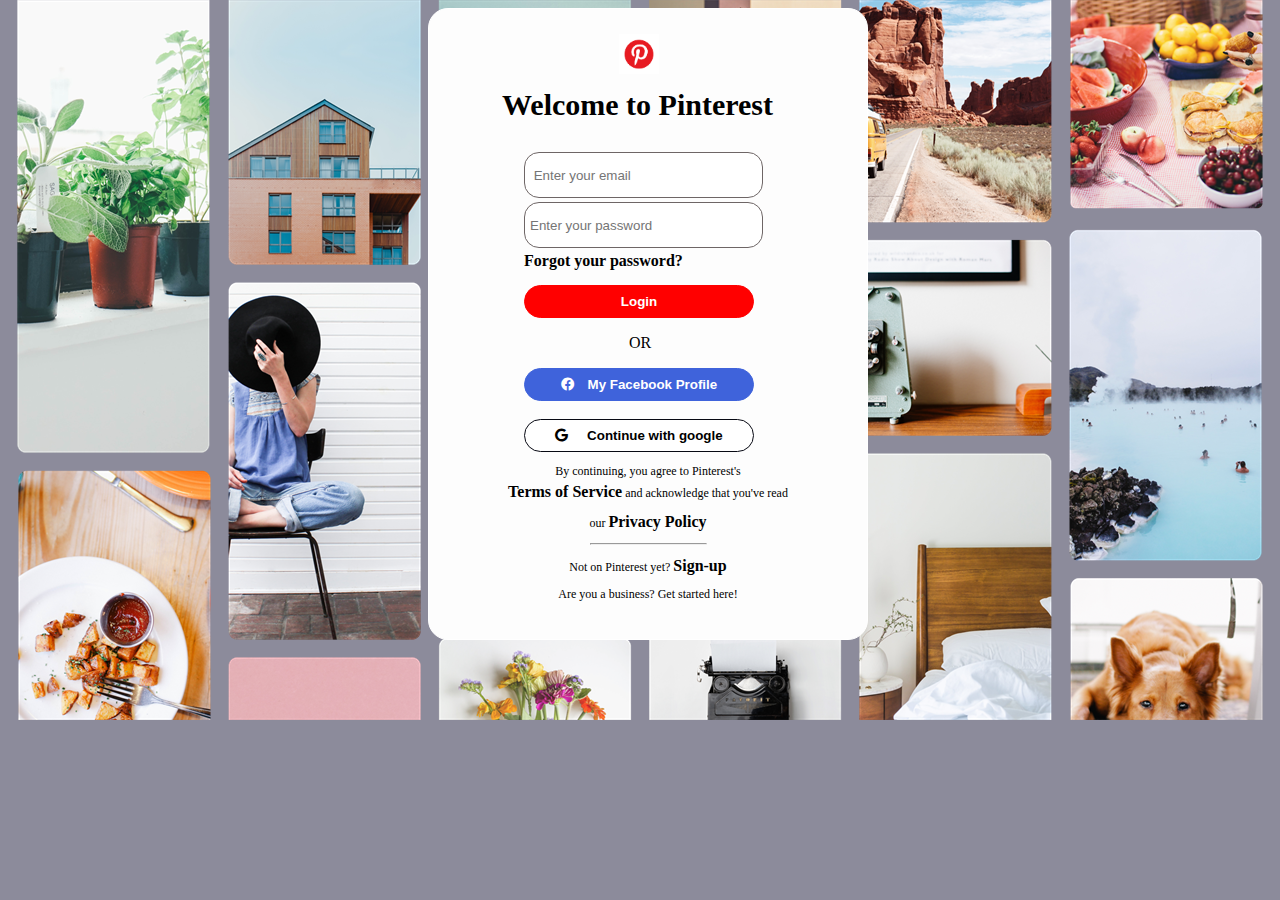
<file: class 5/index.html>
<!DOCTYPE html>
<html lang="en">
  <head>
    <meta charset="UTF-8" />
    <meta http-equiv="X-UA-Compatible" content="IE=edge" />
    <meta name="viewport" content="width=device-width, initial-scale=1.0" />
    <title>Login page like Printarest</title>
    <link rel="stylesheet" href="font/css/all.min.css" />
    <link rel="stylesheet" href="css/login-page.css" />
  </head>
  <body>
    <div id="div1">
      <img id="img1" src="photo/printarest.png" alt="" />
      <p id="p1">Welcome to Pinterest</p>
      <form>
        <input
          id="email"
          type="email"
          placeholder=" Enter your email"
          required
        /><br />
        <input
          id="password"
          type="password"
          placeholder="Enter your password"
          required
        /><br />
        <a id="a1" href="Html/forgot.html" target="blank">Forgot your password?</a><br />
        <input id="login" type="submit" value="Login" /><br />

        <!-- <input id="facebook" type="submit" value="Continue with Facebook"  ><br>
        <input id="google" type="submit" value="Continue with Google"> -->
      </form>
      <p id="p2">OR</p>

      <!-- facebook button -->

      <button id="button1">
        <i class="fab fa-facebook"></i>
        <a id="facebook-link" href="Html/facebook.html" target="_blank"
          > My Facebook Profile</a
        ></button
      ><br /><br />

      <!-- google button -->

      <button id="button2">
        <i class="fab fa-google"></i>
        <a id="google-link" href="">Continue with google</a>
      </button>

      <!-- by continue section -->

      <div>
        <p class="agree">By continuing, you agree to Pinterest's</p>
        <p class="service">
          <a id="terms" href="#">Terms of Service</a> and acknowledge that
          you've read
        </p>
        <p class="our">our <a id="policy" href="#">Privacy Policy</a></p>
        <hr class="hr1" />
        <p class="on">
          Not on Pinterest yet? <a id="sing" href="Html/sinup.html">Sign-up</a>
        </p>
        <p class="you">Are you a business? Get started here!</p>
      </div>
    </div>
  </body>
</html>
</file>
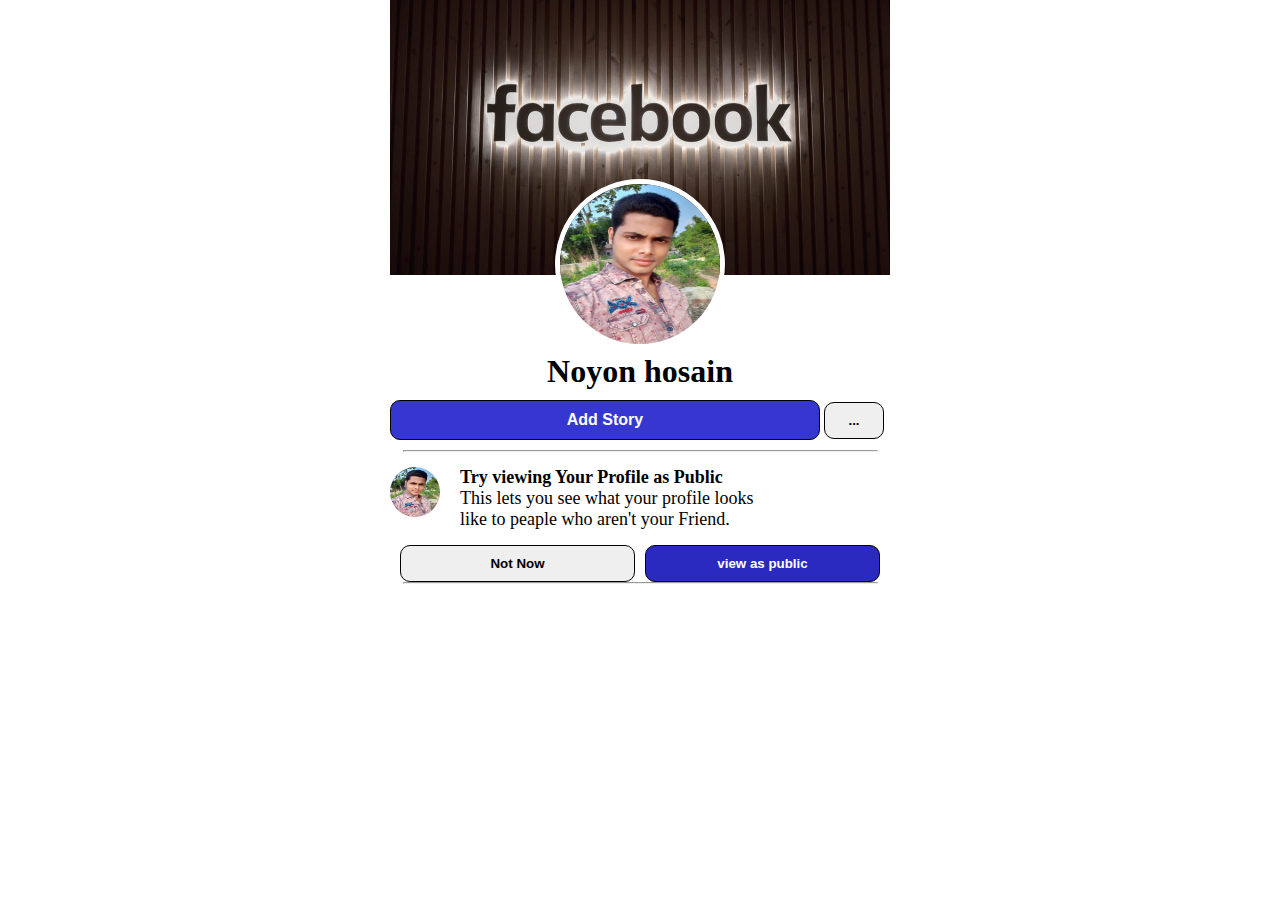
<file: class 5/Html/facebook.html>
<!DOCTYPE html>
<html lang="en">
  <head>
    <title>Facebook profile</title>
    <link rel="stylesheet" href="../css/facebook.css">
   
  </head>
  <body>
    <div class="div1">

            <img src="../photo/cover.jpeg" alt="">
            
            <p>
                <img class="img2" src="../photo/noyon.jpg" alt="">
            </p>

          <h1>Noyon hosain</h1>

          <div class="div2">
            <button class="btn1">Add Story</button>
            <button>...</button><hr>
          </div>

          <div class="div3">
                <img class="img3" src="../photo/noyon.jpg" alt="">
                <p class="try">Try viewing Your Profile as Public</p>
                <p class="this"> This lets you see what your profile looks</p>
                <p class="like">like to peaple who aren't your Friend.</p>
        </div>

        <div class="div2">
            <button class="btn3">Not Now</button>
            <button class="btn4">view as public</button><hr>
          </div>

    </div>
  </body>
</html>
</file>
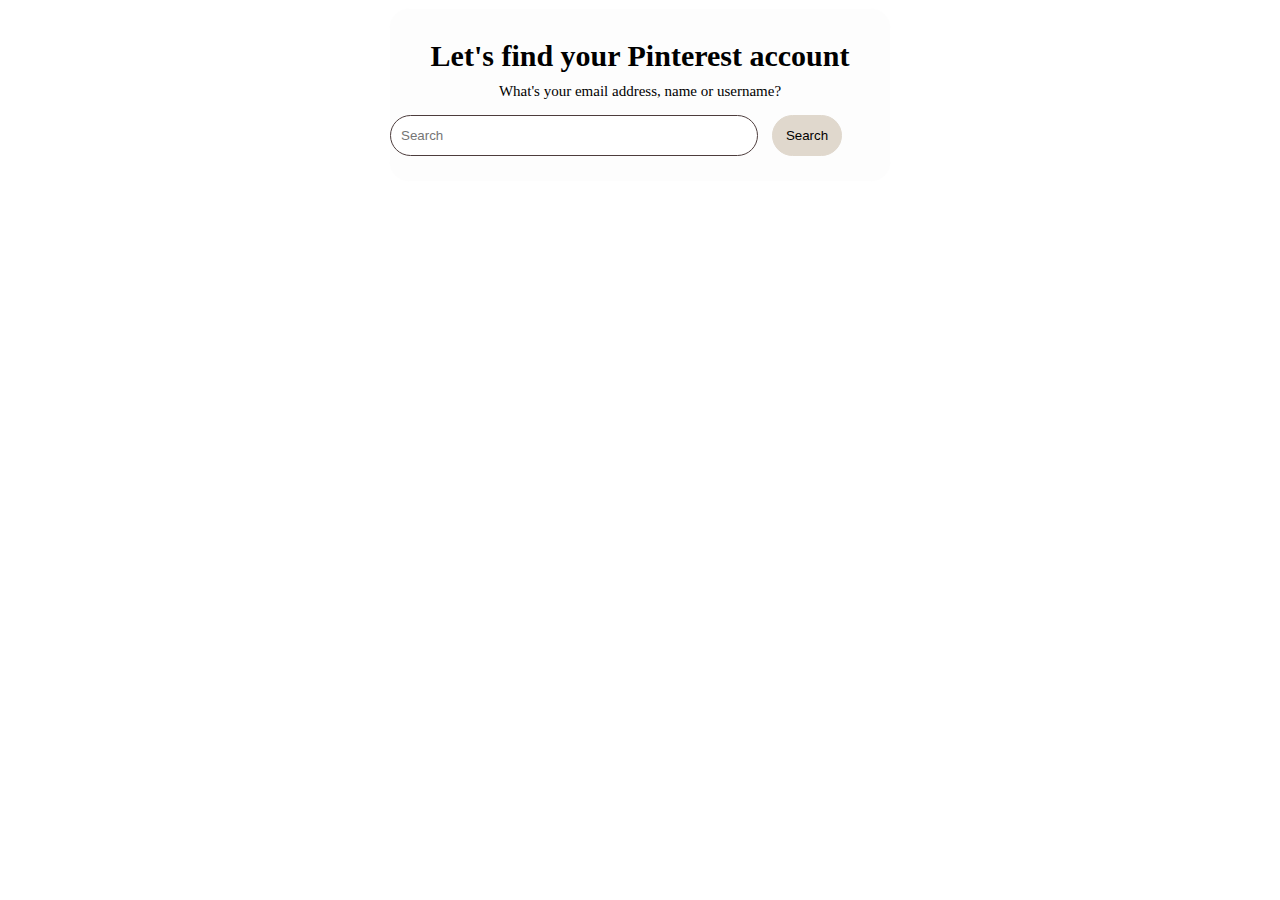
<file: class 5/Html/forgot.html>
<!DOCTYPE html>
<html lang="en">
  <head>
    <meta charset="UTF-8" />
    <meta http-equiv="X-UA-Compatible" content="IE=edge" />
    <meta name="viewport" content="width=device-width, initial-scale=1.0" />
    <title>Forgot page like printarest</title>
    <link rel="stylesheet" href="../css/forgot-page.css" />
  </head>
  <body>
    <div id="div1">
      <p id="p1">Let's find your Pinterest account</p>
      <p id="p2">What's your email address, name or username?</p>
      <form>
        <input id="search" type="search" placeholder="Search" />
        <input id="submit" type="submit" value="Search" />
      </form>
    </div>
  </body>
</html>
</file>
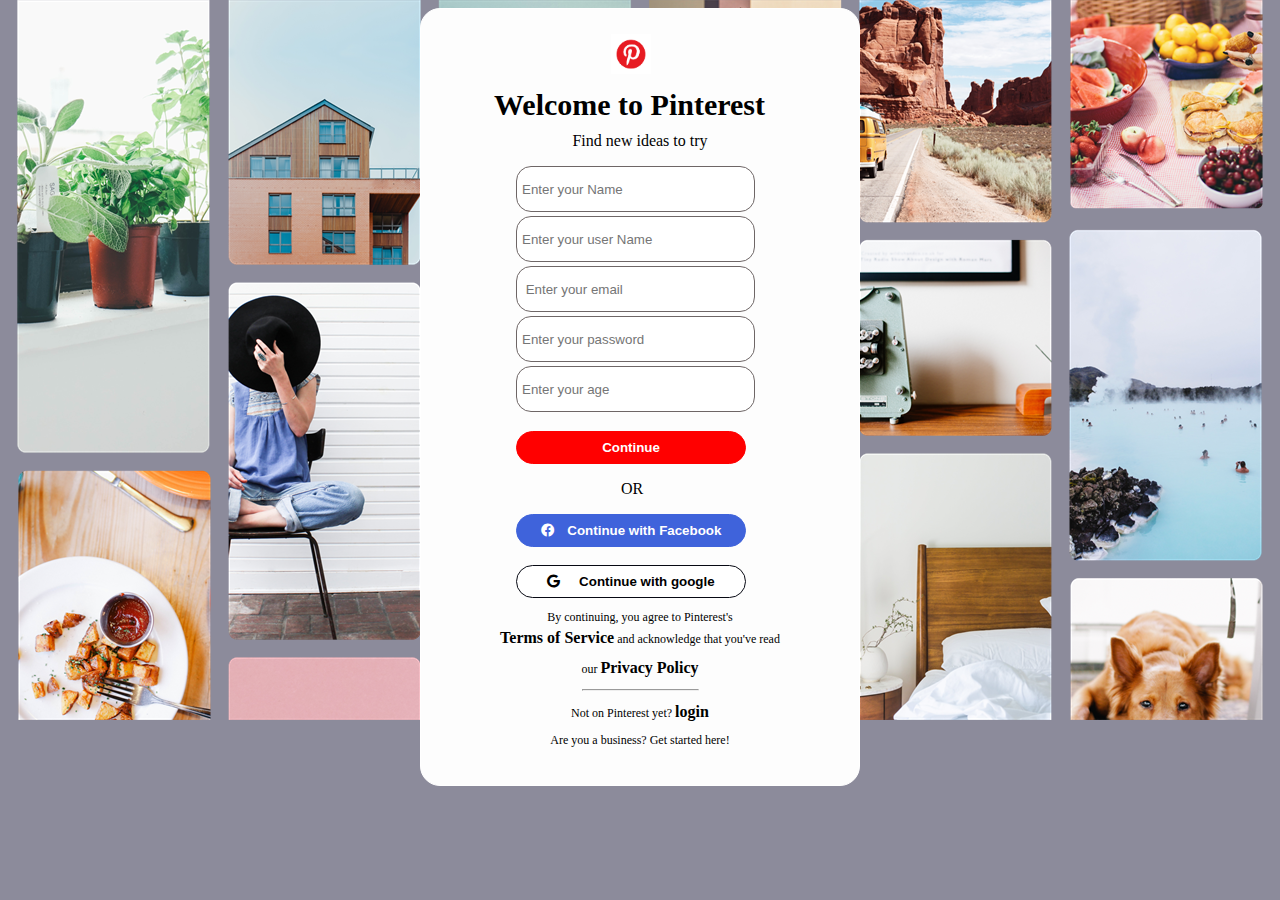
<file: class 5/Html/sinup.html>
<!DOCTYPE html>
<html lang="en">
  <head>
    <meta charset="UTF-8" />
    <meta http-equiv="X-UA-Compatible" content="IE=edge" />
    <meta name="viewport" content="width=device-width, initial-scale=1.0" />
    <title>Sign-up page like Printarest</title>
    <link rel="stylesheet" href="../font/css/all.css" />
    <link rel="stylesheet" href="../css/singup.css" />
  </head>
  <body>
    <div id="div1">
      <img id="img1" src="../photo/printarest.png" alt="" />
      <p id="p1">Welcome to Pinterest </p>
      <p id="find">Find new ideas to try</p>
      <form>

        <input
          id="password"
          type="text"
          placeholder="Enter your Name"
          required
        /> <br>

        <input
          id="password"
          type="text"
          placeholder="Enter your user Name"
          required
        /> <br>

        <input
          id="email"
          type="email"
          placeholder=" Enter your email"
          required
        /><br />
        <input
          id="password"
          type="password"
          placeholder="Enter your password"
          required
        /><br />

        <input
          id="password"
          type="number"
          placeholder="Enter your age"
          required
        /><br />

     

        
        <input id="login" type="submit" value="Continue" /><br />

        
      </form>
      <p id="p2">OR</p>

      <!-- facebook button -->

      <button id="button1">
        <i class="fab fa-facebook"></i>
        <a id="facebook-link" href="https://www.facebook.com/"
          >Continue with Facebook</a
        ></button
      ><br /><br />

      <!-- google button -->

      <button id="button2">
        <i class="fab fa-google"></i>
        <a id="google-link" href="">Continue with google</a>
      </button>



      <!-- by continue section -->

      <div>
        <p class="agree">By continuing, you agree to Pinterest's</p>
        <p class="service">
          <a id="terms" href="#">Terms of Service</a> and acknowledge that
          you've read
        </p>
        <p class="our">our <a id="policy" href="#">Privacy Policy</a></p>
        <hr class="hr1" />
        <p class="on">
          Not on Pinterest yet? <a id="sing" href="../index.html">login</a>
        </p>
        <p class="you">Are you a business? Get started here!</p>
      </div>
    </div>
  </body>
</html>
</file>
<file: class 5/css/login-page.css>
body {
  background-color: rgba(121, 119, 138, 0.856);
  background-image: url(../photo/p.png) ;
  background-repeat: no-repeat;
  background-attachment: fixed;
  height: 100%;
  width: 100%;

}

#img1{
    height: 40px;
    width: 40px;
    margin-left: 190px;
    margin-top: 25px;

}

#div1 {
  background-color: rgb(253, 253, 253);
  width: 438px;
  
  border: 1px solid rgb(255, 255, 255);
  border-radius: 20px;
  padding-bottom: 25px;
  margin-left: auto;
  margin-right: auto;
  margin-top: 0px;
  margin-bottom: 0px;
}

#p1 {
  margin-left: 73px;
  font-size: 30px;
  font-weight: bold;
  margin-top: 10px;
}

#email {
  margin-bottom: 4px;
  margin-left: 95px;
  padding-left: 5px;
  width: 230px;
  height: 42px;
  border-radius: 15px;
  border: 1px solid rgb(110, 102, 102);
}

#password {
    margin-bottom: 4px;
    margin-left: 95px;
    padding-left: 5px;
    width: 230px;
    height: 42px;
    border-radius: 15px;
    border: 1px solid rgb(110, 102, 102);
}

#a1{
    color: black;
    font-weight: bold;
    text-decoration: none;
    margin-left: 95px;

}

#login{
    width: 230px;
    height: 33px;
    margin-left: 95px;
    margin-top: 15px;
    border-radius: 50px;
    border: 1px solid red;
    color: white;
    background-color: red;
    font-weight: bold;


}

#p2{
    margin-left: 200px;
}

#button1{
  width: 230px;
  height: 33px;
  margin-left: 95px;
  margin-top: 0px;
  border-radius: 50px;
  border: 1px solid rgb(63, 99, 219);d;
  color: white;
  background-color: rgb(63, 99, 219);
  font-weight: bold;
 
}


.fa-facebook{
  
  margin-right: 10px;
  

}

#facebook-link{
  color: white;
  text-decoration: none;
  font-weight: bold;
}

#button2{
  width: 230px;
  height: 33px;
  margin-left: 95px;
  margin-top: 0px;
  border-radius: 50px;
  border: 1px solid rgb(7, 9, 19);d;
  color: white;
  background-color: rgb(255, 255, 255);
  font-weight: bold;

 
}

.fa-google{
  color: black;
  margin-right: 15px;
}

#google-link{
  text-decoration: none;
  color: black;
  font-weight: bold;
}


 /* by continue section  */

.agree{
  font-size: 12px;
  
  margin-bottom: 4px;
  text-align: center;
}

.service{
  font-size: 12px;
  text-align: center;
  margin-top: 0px;
}

.our{
  font-size: 12px;
  text-align: center;
}

.hr1{
   width: 115px;
}

.on{
  font-size: 12px;
  text-align: center;
}

.you{
  font-size: 12px;
  text-align: center;
}

#terms{
  text-decoration: none;
  color: black;
  font-weight: 900;
  font-size: 16px;
}

#terms:hover{
  opacity: 0.3;
  color: blue;
}


#policy{
  text-decoration: none;
  color: black;
  font-weight: 900;
  font-size: 16px;
}


#sing{
  text-decoration: none;
  color: black;
  font-weight: 900;
  font-size: 16px;
}
</file>
<file: class 5/css/facebook.css>
*{
    padding: 0;
    margin: 0;
    box-sizing: border-box;
}

.div1{

    width: 500px;
    margin: 0px auto;
   
}

div img{
    width: 500px;
}

.img2{
    width: 170px;
    height: 170px;
    border-radius: 50%;
    margin-top: -100px ;
    /* margin-left: 175px; */
    margin-right: auto;
    border: 5px solid white;

    
}

span{
    background: turquoise;
}

p{
    text-align: center;
}

h1{
    text-align: center;
    font-weight: bold;
}

.div2{
    margin: 10px auto;
    
}

.btn1{
    width: 430px;
    padding: 10px 0px ;
    border-radius: 10px;
    border: 1px solid black;
    background-color: rgb(54, 54, 209);
    color: white;
    font-size: 16px;
    transition-duration: 0.5s;
    

}

.btn1:hover{
    background-color: white;
    color: black;
}

button{
    width: 60px;
   font-weight: 900;
   padding: 10px 0px;
   border-radius: 10px;
   border: 1px solid black;

  
}

hr{
    margin: 10px auto 15px ;
    width: 95%;

    
   
}

.img3{
    height: 50px;
    width: 50px;
    border-radius: 50%;
    float: left;
}

.try{
    text-align: left;
    margin-left:70px;
    font-weight: bold;
    font-size: 18px;

}

.this, .like{
    text-align: left;
    margin-left:70px;
    
    font-size: 18px;

}

.btn3{
width: 47%;
float: left;
margin-left: 10px;
margin-top: 5px;
}

.btn4{
    width: 47%;
    float: right;
    margin-right: 10px;
    background-color: rgb(42, 42, 192);
    color: white;
    margin-top: 5px;
   transition-duration: 0.5s;
   
}

.btn4:hover{
    background-color: white;
    color: black;
}
</file>
<file: class 5/css/forgot-page.css>
#p1{
     text-align: center;
     font-size: 30px;
     font-weight: bold;
     margin-bottom: 10px;
}

#div1{
    background-color: rgb(253, 253, 253);
  width: 500px;
  
  border: 1px solid rgb(255, 255, 255);
  border-radius: 20px;
  padding-bottom: 25px;
  margin-left: auto;
  margin-right: auto;
  margin-top: 0px;
  margin-bottom: 0px;
}

#p2{
    text-align: center;
    font-size: 15px;
    margin-top: 0%;
}

#search{

height: 41px;
width: 368px;
border-radius: 30px;
border: 1px solid rgb(77, 61, 61);
padding-left: 10px;
}



#submit{
    height: 41px;
    width: 70px;
    background-color: rgb(224, 216, 205);
    margin-left: 10px;
    border-radius: 50px;
    border: 1px solid  rgb(224, 216, 205);
}
</file>
<file: class 5/css/singup.css>
body {
    background-color: rgba(121, 119, 138, 0.856);
    background-image: url(../photo/p.png) ;
    background-repeat: no-repeat;
    background-attachment: fixed;
    background-size: 100%;
  
  }


  
  #img1{
      height: 40px;
      width: 40px;
      margin-left: 190px;
      margin-top: 25px;
  
  }
  
  #div1 {
    background-color: rgb(253, 253, 253);
    width: 438px;
    
    border: 1px solid rgb(255, 255, 255);
    border-radius: 20px;
    padding-bottom: 25px;
    margin-left: auto;
    margin-right: auto;
    margin-top: 0px;
    margin-bottom: 0px;
    
  }
  
  #p1 {
    margin-left: 73px;
    font-size: 30px;
    font-weight: bold;
    margin-top: 10px;
    margin-bottom: 10px;
  }

#find{
     text-align: center;
    margin-top: 0px;

}
  
  #email {
    margin-bottom: 4px;
    margin-left: 95px;
    padding-left: 5px;
    width: 230px;
    height: 42px;
    border-radius: 15px;
    border: 1px solid rgb(110, 102, 102);
  }
  
  #password {
      margin-bottom: 4px;
      margin-left: 95px;
      padding-left: 5px;
      width: 230px;
      height: 42px;
      border-radius: 15px;
      border: 1px solid rgb(110, 102, 102);
  }
  
  #a1{
      color: black;
      font-weight: bold;
      text-decoration: none;
      margin-left: 95px;
  
  }
  
  #login{
      width: 230px;
      height: 33px;
      margin-left: 95px;
      margin-top: 15px;
      border-radius: 50px;
      border: 1px solid red;
      color: white;
      background-color: red;
      font-weight: bold;
  
  
  }
  
  #p2{
      margin-left: 200px;
  }
  
  #button1{
    width: 230px;
    height: 33px;
    margin-left: 95px;
    margin-top: 0px;
    border-radius: 50px;
    border: 1px solid rgb(63, 99, 219);d;
    color: white;
    background-color: rgb(63, 99, 219);
    font-weight: bold;
   
  }
  
  
  .fa-facebook{
    
    margin-right: 10px;
    
  
  }
  
  #facebook-link{
    color: white;
    text-decoration: none;
    font-weight: bold;
  }
  
  #button2{
    width: 230px;
    height: 33px;
    margin-left: 95px;
    margin-top: 0px;
    border-radius: 50px;
    border: 1px solid rgb(7, 9, 19);d;
    color: white;
    background-color: rgb(255, 255, 255);
    font-weight: bold;
  
   
  }
  
  .fa-google{
    color: black;
    margin-right: 15px;
  }
  
  #google-link{
    text-decoration: none;
    color: black;
    font-weight: bold;
  }
  
  
   /* by continue section  */
  
  .agree{
    font-size: 12px;
    
    text-align: center;
    margin-bottom: 4px;
  }
  
  .service{
    font-size: 12px;
    text-align: center;
    margin-top: 0px;
  }
  
  .our{
    font-size: 12px;
    text-align: center;
  }
  
  .hr1{
     width: 115px;
  }
  
  .on{
    font-size: 12px;
    text-align: center;
  }
  
  .you{
    font-size: 12px;
    text-align: center;
  }
  
  #terms{
    text-decoration: none;
    color: black;
    font-weight: 900;
    font-size: 16px;
  }
  
  #terms:hover{
    opacity: 0.3;
    color: blue;
  }
  
  
  #policy{
    text-decoration: none;
    color: black;
    font-weight: 900;
    font-size: 16px;
  }
  
  
  #sing{
    text-decoration: none;
    color: black;
    font-weight: 900;
    font-size: 16px;
  }
</file>
